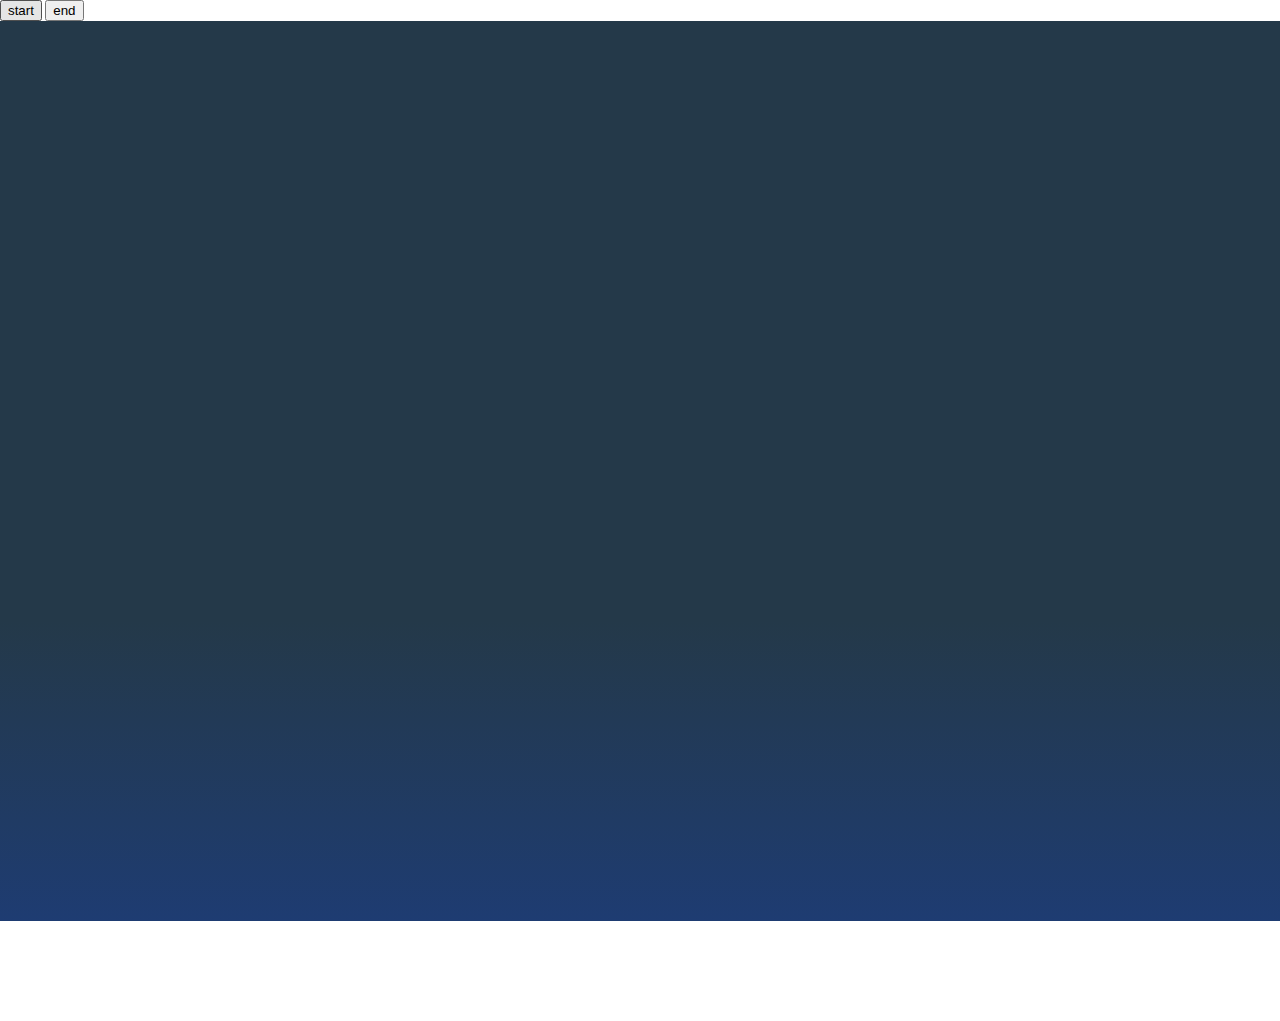
<file: index.html>
<!DOCTYPE html>
<html lang="ja">
  <head>
    <meta charset="utf-8">
    <title>HAL MS PROJECT</title>
    <link rel="stylesheet" href="css/style.css">
    <script type="text/javascript" src="js/jquery-2.0.3.min.js"></script>
    <script src="js/particles.js-master/particles.js"></script>
    <script src="js/audioManager.min.js"></script>
    <script src="js/audio.js"></script>
    <script type="text/javascript">
    function someFunc() {
      disp_background(300);
      disp_milkyway(2000);
      console.log("他の機能を同時に呼び出す関数");
    }
    </script>
    <style type="text/css">
    canvas#sample {
      position: absolute;
      top: 0;
      left: 0;
      right: 0;
      bottom: 0;
      margin: auto;
      z-index: 9999;
    }
    </style>
  </head>
  <body>
    <input id="startViewButton" type="button" value="start" onclick="someFunc()"/>
    <input type="button" value="end" onclick="disp_background(0);disp_milkyway(0)"/>

    <!-- shooting star -->
    <div id="particles-js"></div>

    <!-- audio sun -->
    <canvas id="sample"></canvas>

    <!-- planetarium star's -->
    <div id="particles-star"></div>

    <!-- milky way -->
    <div id="milkyway"></div>

    <script src="js/set.js"></script>
    <script src="js/anim.js"></script>
    <script src="js/star.js"></script>

  </body>
</html>
</file>
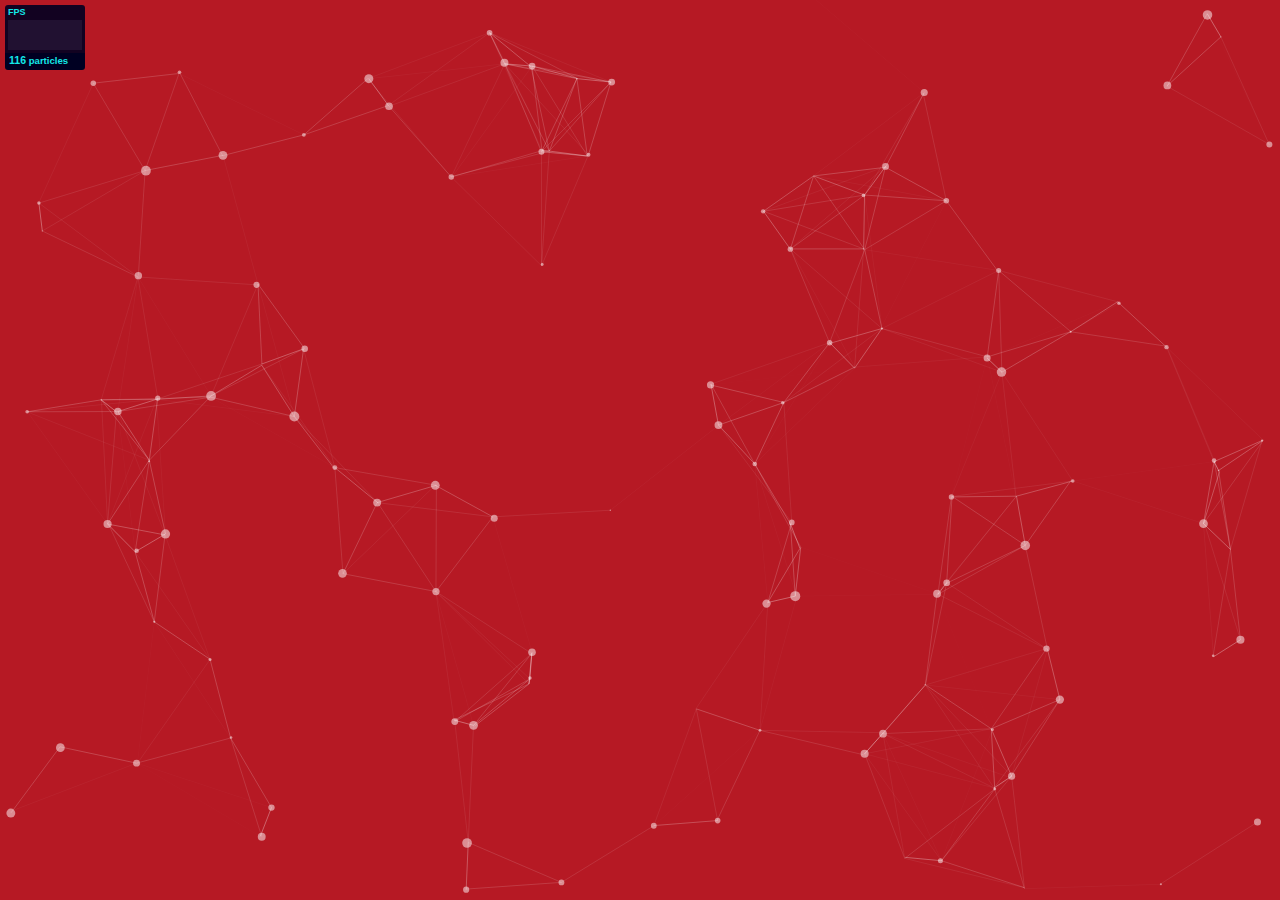
<file: js/particles.js-master/demo/index.html>
<!DOCTYPE html>
<html lang="en">
<head>
  <meta charset="utf-8">
  <title>particles.js</title>
  <meta name="description" content="particles.js is a lightweight JavaScript library for creating particles.">
  <meta name="author" content="Vincent Garreau" />
  <meta name="viewport" content="width=device-width, initial-scale=1.0, minimum-scale=1.0, maximum-scale=1.0, user-scalable=no">
  <link rel="stylesheet" media="screen" href="css/style.css">
</head>
<body>

<!-- count particles -->
<div class="count-particles">
  <span class="js-count-particles">--</span> particles
</div>

<!-- particles.js container -->
<div id="particles-js"></div>

<!-- scripts -->
<script src="../particles.js"></script>
<script src="js/app.js"></script>

<!-- stats.js -->
<script src="js/lib/stats.js"></script>
<script>
  var count_particles, stats, update;
  stats = new Stats;
  stats.setMode(0);
  stats.domElement.style.position = 'absolute';
  stats.domElement.style.left = '0px';
  stats.domElement.style.top = '0px';
  document.body.appendChild(stats.domElement);
  count_particles = document.querySelector('.js-count-particles');
  update = function() {
    stats.begin();
    stats.end();
    if (window.pJSDom[0].pJS.particles && window.pJSDom[0].pJS.particles.array) {
      count_particles.innerText = window.pJSDom[0].pJS.particles.array.length;
    }
    requestAnimationFrame(update);
  };
  requestAnimationFrame(update);
</script>

</body>
</html>
</file>
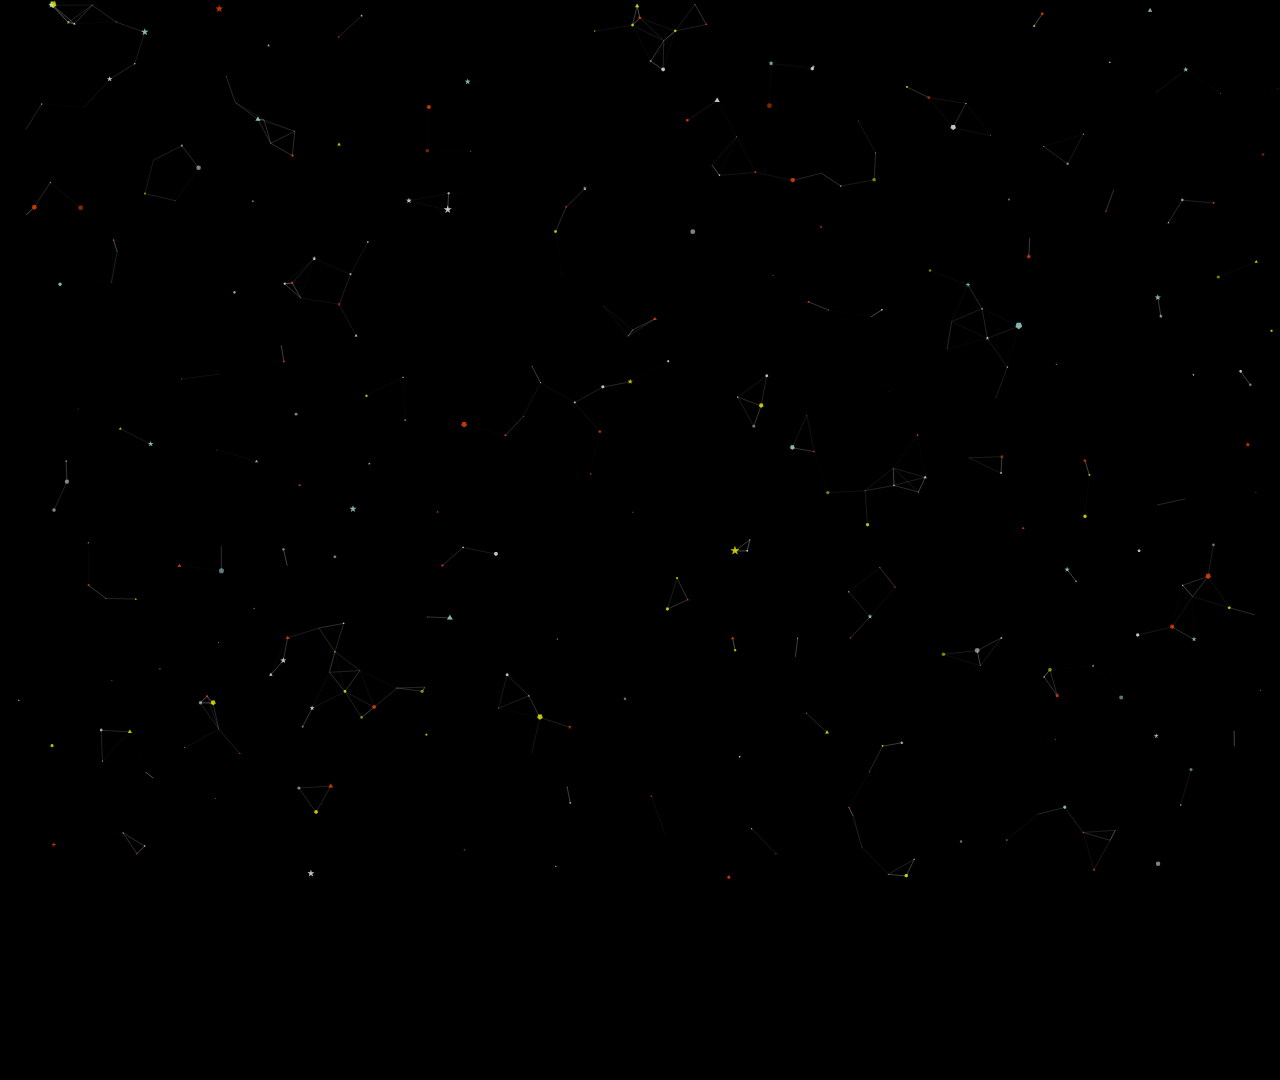
<file: htmls/end.html>
<html lang="ja">
  <head>
    <meta charset="utf-8">
    <link rel="shortcut icon" href="../img/favicon.ico" type="image/vnd.microsoft.icon">
    <title>HAL MS PROJECT</title>
    <script src="../js/particles.js-master/particles.js"></script>
    <link rel="stylesheet" href="../css/title.css">
    <link rel="stylesheet" href="../css/end.css">  
    <script src="../js/particles.js-master/particles.js"></script>
    <script src="../js/getQuery.js"></script>
  </head>

<body>

<audio src="../sound/end.mp3" autoplay=""></audio>

<div id="particles-js"></div>

<svg id="Logo-Defs" version="1.2" baseProfile="tiny"> 
  <defs>

  <linearGradient id="MyGradient" x1="0%" y1="0%" x2="0%" y2="100%">
<stop id="stopColor1" offset="10%"/>
<stop id="stopColor2" offset="30%"/>
<stop id="stopColor3" offset="90%"/>

<script>

let getData = getQuery();

const stopColor1 = document.getElementById('stopColor1');
const stopColor2 = document.getElementById('stopColor2');
const stopColor3 = document.getElementById('stopColor3');

if (getData == 0) { // red
  stopColor1.style.stopColor = "#FFBEDA";
  stopColor2.style.stopColor = "#FF97C2";
  stopColor3.style.stopColor = "#FF5192";

} else if (getData == 1) { // orange
  stopColor1.style.stopColor = "#FFAD90";
  stopColor2.style.stopColor = "#FF9872";
  stopColor3.style.stopColor = "#FF773E";

} else if (getData == 2) { // yellow
  stopColor1.style.stopColor = "#FFFFAA";
  stopColor2.style.stopColor = "#FFFF77";
  stopColor3.style.stopColor = "#FFFF44";

} else if (getData == 3) { // green
  stopColor1.style.stopColor = "#B1F9D0";
  stopColor2.style.stopColor = "#86F9C5";
  stopColor3.style.stopColor = "#64F9C1";

} else if (getData == 4) { // blue
  stopColor1.style.stopColor = "#BAD3FF";
  stopColor2.style.stopColor = "#8EB8FF";
  stopColor3.style.stopColor = "#5D99FF";

} else { // purple
  stopColor1.style.stopColor = "#FFCCFF";
  stopColor2.style.stopColor = "#FFAAFF";
  stopColor3.style.stopColor = "#FF88FF";
}

</script>

        <path  id="K" class="Text" d="M373.115,196.66c9.264,27.287,33.894,46.59,63.287,44.628c14.542-0.967,28.646-7.142,39.46-16.837
            c12.772-11.458,20.197-27.571,23.954-44.064c1.99-8.712,2.829-17.66,3.086-26.579c0.12-4.069-11.342-1.143-11.446,2.182
            c-0.839,29.825-11.665,71.843-45.862,78.717c-28.014,5.634-52.564-16.706-61.024-41.631
            C383.402,189.639,371.98,193.327,373.115,196.66L373.115,196.66z"/>

        <path id="T" class="Text" d="M18.644,136.223c-4.848,16.33-6.842,34.653,0.62,50.523c6.226,13.256,18.599,21.892,32.179,26.44
            c16.981,5.691,35.58,5.299,53.08,2.737c21.296-3.101,42.089-10.586,61.132-20.481c38.781-20.162,70.216-52.597,103.322-80.591
            c31.919-27.003,66.56-55.841,106.843-69.205c17.572-5.831,36.243-7.29,54.047-1.603c21.58,6.886,38.413,23.391,51.406,41.354
            c2.505,3.456,16.385-1.687,13.3-5.962c-12.536-17.324-28.194-32.307-48.201-40.524c-17.152-7.045-36.207-7.482-54.243-4.18
            C350.299,42.38,313.333,68.8,280.666,94.601c-17.644,13.931-34.588,28.714-51.565,43.449
            c-15.673,13.612-31.196,27.831-48.216,39.768c-30.78,21.593-72.626,38.601-110.815,30.348
            c-14.315-3.086-27.939-10.594-35.324-23.643c-8.82-15.59-6.666-34.517-1.779-50.965C34.25,129.245,19.979,131.751,18.644,136.223
            L18.644,136.223z"/>
      
        <path id="Mark" class="Text" d="M407.624,150.934c-11.898,6.55-21.633,14.875-27.971,26.892c2.026-17.94,4.651-35.816,7.769-53.524
            c0.943-5.383-10.762-3.221-11.646,1.543c-3.441,18.563-6.861,37.138-11.01,55.554c-3.708,16.541-7.153,34.984-15.79,49.823
            c-1.17-6.639,1.407-14.731,2.706-21.173c1.658-8.225,3.6-16.477,4.096-24.878c0.283-4.88,0.052-11.47-4.708-14.279
            c-10.534-6.206-19.97,9.763-23.543,16.932c-1.986,4.001-3.736,8.133-5.307,12.345c0.183-4.704,0.395-9.407,0.627-14.099
            c0.048-0.772,0.104-1.535,0.156-2.294c0.132-2.202,0.251-4.412,0.3-6.618c0.124-5.671-11.402-3.249-11.645,1.551
            c-0.22,4.216-0.432,8.444-0.64,12.692c-0.823,11.054-2.318,22.112-4.224,32.959c-1.306,7.393-2.785,15.006-5.907,21.884
            c-0.719,1.587-1.227,2.422-1.934,3.141c-1.075-2.738-1.267-5.975-1.458-8.796c-1.319-20.162,1.327-40.855,3.313-60.877
            c-3.209,0.524-10.391,5.007-12.648,6.83c-5.851,4.831-10.946,10.115-15.33,15.841c-4.264,5.38-7.924,11.174-10.63,17.449
            c-3.317,6.981-5.911,14.415-7.821,22.292c-0.935,3.833-1.662,7.729-2.446,11.617c0.052-3.208,0.144-6.402,0.156-9.535
            c0.029-9.959,0.068-19.938-0.807-29.857c-0.431-4.876-0.679-10.683-3.884-14.699c-2.889-3.621-8.713-3.101-12.293-0.955
            c-9.079,5.443-11.821,18.631-13.895,28.106c-0.811,3.701-1.475,7.433-2.027,11.19c-0.06-1.091-0.132-2.193-0.183-3.289
            c0.427-6.263,0.763-12.525,1.066-18.791c1.12-23.087,0.543-46.218,1.595-69.282c0.259-5.663-11.266-3.245-11.642,1.543
            c-2.274,29.102-3.997,58.499-2.649,87.729c0,0,1.539,25.713,6.162,46.773c0.951,4.328,2.522,7.569,4.236,11.15
            c1.938,4.069,11.805,2.082,11.553-2.554c-1.303-23.511-1.171-47.872,4.664-70.832c1.008-3.965,2.514-8.716,4.436-12.369
            c1.906,5.598,1.619,12.42,1.827,18.047c0.359,10.02,0.156,20.058,0.179,30.078c0.025,6.194-0.663,13.731,1.487,19.662
            c2.374,6.566,11.329,2.897,14.171-1.311c2.87-4.236,4.648-9.155,5.967-14.283c0.331,0.48,0.692,0.927,1.075,1.363
            c3.393,3.888,9.387,2.674,13.536,0.904c5.199-2.214,8.128-7.853,10.07-12.992c1.103,5.395,3.705,10.303,10.507,9.087
            c6.463-1.147,10.687-5.267,13.62-10.41c0.036,0.519,0.06,1.047,0.096,1.567c0.44,5.787,11.034,3.173,11.65-1.543
            c2.945-22.268,7.373-46.834,19.458-66.228c0.471-0.743,1.015-1.487,1.566-2.178c1.927,5.466-0.024,12.98-0.939,18.219
            c-1.463,8.481-3.533,16.833-4.8,25.349c-0.695,4.648-2.106,12.549,1.923,16.186c4.948,4.452,12.301,1.219,16.401-2.658
            c3.901-3.672,6.219-9.344,8.14-14.398c-0.247,4.364-0.455,8.736-0.611,13.092c-0.011,0.068-0.024,0.132-0.04,0.196
            c-1.162,5.663,10.635,3.789,11.694-1.371c3.636-17.596,6.534-36.088,13.855-52.629c4.924-11.114,13.284-18.495,23.787-24.27
            C419.976,153.727,413.366,147.769,407.624,150.934z M278.72,238.542c-1.259,5.515-2.653,11.925-5.994,16.637
            c-0.016-0.028-0.032-0.04-0.044-0.064c-4.392-6.294-4.136-16.525-2.833-23.974c0.711-4.124,1.981-8.064,3.66-11.841
            c2.626-5.339,5.763-10.363,9.428-15.058c0.879-1.091,1.774-2.166,2.713-3.221C283.556,213.573,281.562,226.142,278.72,238.542z"/>

        <path id="Frame" class="Text" d="M538.23,236.201c-1.759,0.751-6.69,2.809-7.026,5.143c-1.863,12.712-6.13,24.917-13.468,35.512
            c-6.706,9.687-15.866,17.528-25.466,23.342c-4.755,2.874-10.123,5.455-15.849,7.853c-6.23,2.598-12.657,4.74-19.15,6.682
            c-14.427,4.308-29.278,7.206-44.124,9.643c-32.147,5.259-64.682,7.777-97.053,11.242c-30.704,3.284-61.708,7.041-91.265,16.361
            c-17.029,5.371-34.349,12.764-48.213,24.25c-6.142,5.083-14.047,13.004-12.464,21.836c1.418,7.913,11.454,9.952,18.04,10.43
            c7.545,0.56,15.234-0.951,22.592-2.389c10.542-2.054,20.833-5.196,30.816-9.136c26.708-10.542,49.184-28.606,67.195-50.742
            c0.668-0.819,1.659-2.074,2.326-3.28c20.262-2.198,40.583-3.973,60.83-6.271c31.107-3.532,62.447-7.92,92.336-17.56
            c25.764-8.308,52.001-21.377,68.93-43.184c8.992-11.574,14.33-25.466,16.441-39.896C543.976,233.811,538.925,235.909,538.23,236.201
            z M291.169,350.078c-10.374,12.756-22.168,24.314-36.183,33.042c-16.101,10.006-35.348,15.89-54.143,17.896
            c-7.417,0.799-18.663,0.839-23.147-6.467c-4.213-6.873,2.477-14.763,7.325-19.095c11.434-10.214,27.963-15.506,42.509-19.534
            c13.888-3.844,28.115-6.398,42.35-8.524c8.648-1.295,17.32-2.405,26.008-3.409C294.01,346.209,292.232,348.779,291.169,350.078z"/>

        <path class="Text" id="TLine" d="M429.396,249.253c-8.544-7.925-23.187-6.682-33.502-4.141c-22.383,5.527-41.462,20.873-56.556,37.71
            c-0.975,1.095-3.537,3.632-4.992,5.846c-21.317,1.963-42.653,3.725-63.85,6.822c-20.066,2.937-40.056,7.142-59.798,11.765
            c-9.288,2.174-18.583,4.548-27.647,7.59c0.308-6.131,0.444-12.27,0.499-18.404c0.476-50.726-0.327-101.468-0.911-152.186
            c-0.064-5.515-0.132-11.03-0.2-16.549c-0.064-4.784-12.82,0.352-12.765,4.712c0.539,42.345,0.972,84.695,1.143,127.041
            c0.084,19.997,0.668,40.208-0.507,60.23c-1.115,0.48-2.234,0.967-3.337,1.478c-9.471,4.372-18.411,10.487-24.018,19.438
            c-5.683,9.08-6.083,23.635,5.562,28.143c7.874,3.037,17.129-0.887,22.724-6.618c6.406-6.554,8.136-15.726,9.539-24.45
            c0.84-5.215,1.415-10.454,1.823-15.705c1.554-0.508,3.117-0.995,4.68-1.475c18.135-5.523,36.931-9.068,55.518-12.684
            c36.479-7.094,73.473-9.3,110.368-13.232c15.522-1.655,31.204-3.497,46.354-7.374c11.19-2.865,23.503-7.053,31.204-16.149
            C436.394,264.375,435.746,255.139,429.396,249.253z M169.448,330.979c-0.876,9.072-1.666,19.138-5.755,27.435
            c-0.471,0.959-1.127,2.006-1.918,2.774c-0.232,0.047-0.548,0.072-0.923,0.032c-3.101-0.376-5.635-2.614-7.265-5.139
            c-3.009-4.669-2.035-10.439-0.104-14.983c1.615-3.78,3.213-5.555,5.886-7.929c0.236-0.208,0.471-0.399,0.711-0.603
            c0.14-0.1,0.728-0.567,0.855-0.656c0.908-0.671,1.851-1.291,2.806-1.898c0.096-0.06,0.176-0.112,0.236-0.152
            c0.064-0.032,0.12-0.068,0.204-0.115c0.532-0.316,1.079-0.607,1.623-0.904c1.31-0.715,2.662-1.371,4.012-2.006
            C169.703,328.218,169.583,329.6,169.448,330.979z M420.863,270.213c-0.507,1.016-0.043,0.244-0.987,1.423
            c-0.064,0.079-0.272,0.3-0.427,0.463c-0.268,0.256-0.539,0.499-0.815,0.743c-0.032,0.025-0.052,0.04-0.08,0.064
            c-0.04,0.036-0.087,0.065-0.144,0.108c-0.419,0.312-0.855,0.596-1.295,0.883c-0.052,0.036-0.088,0.061-0.132,0.088
            c-0.048,0.028-0.083,0.047-0.14,0.083c-0.671,0.38-1.359,0.724-2.05,1.067c-0.115,0.056-0.731,0.34-0.991,0.46
            c-0.427,0.183-0.855,0.359-1.295,0.535c-1.247,0.499-2.518,0.943-3.796,1.378c-2.534,0.859-5.331,1.587-8.488,2.342
            c-7.002,1.67-14.128,2.87-21.253,3.88c-11.114,1.571-22.272,2.789-33.442,3.88c1.978-2.186,3.745-4.336,4.664-5.359
            c12.18-13.595,27.687-26.552,46.13-29.933c8.44-1.547,20.349-0.248,24.578,8.416C422.455,263.924,422.171,267.576,420.863,270.213z"
            />

        <path class="Text" id="you" d="M734.692,120.417c-2.39,8.828-5.939,17.584-11.678,24.785c-1.87,2.354-4.396,4.68-6.202,5.683
            c-0.136-0.012-0.24,0-0.12,0.024c-0.4-0.1-1.327-0.488-1.375-0.524c-6.802-3.952-7.745-15.142-8.352-21.988
            c-1.655-18.703,1.407-37.894,4.708-56.237c0.599-3.301-9.743-1.467-10.295,1.558c-3.637,20.162-8.105,40.324-15.106,59.61
            c-2.166,5.971-4.644,11.873-7.761,17.409c-0.831,1.475-1.774,2.877-2.806,4.224c-0.151-0.359-0.287-0.711-0.415-1.067
            c-1.495-4.092-1.527-8.772-1.527-13.068c-0.007-18.055,4.125-36.303,8.297-53.771c0.728-3.177-9.567-1.467-10.295,1.559
            c-2.31,10.127-6.506,19.802-12.069,28.558c-1.454,2.302-3.054,4.5-4.763,6.622c0.519-4.052,0.863-8.061,1.079-11.913
            c0.352-6.102,0.631-13.483-3.157-18.691c-2.901-3.984-9.352-2.845-13.18-1.195c-7.513,3.226-11.965,10.918-13.987,18.527
            c-0.072,0.24-0.128,0.503-0.183,0.751c-0.712,0.46-1.224,0.995-1.367,1.558c-3.581,13.816-8.361,27.359-13.036,40.863
            c-1.215-13.672-2.43-27.328-3.485-40.979c-0.232-2.906-0.448-5.803-0.671-8.712c-0.2-2.725-10.479-0.623-10.358,2.778
            c0.863,23.542-2.039,47.385-9.24,69.852c-2.086,6.543-4.565,13.261-8.201,19.139c-1.742-7.401-0.032-16.141,0.104-23.514
            c0.192-10.494-0.112-21.077-1.895-31.439c-2.446-14.351-9.351-28.435-25.569-29.114c-2.573-0.107-5.115,0.112-7.665,0.476
            c-1.823,0.264-5.268,1.139-5.979,3.185c-0.703,2.07,3.405,1.762,4.325,1.63c16.888-2.418,22.763,15.382,24.889,28.794
            c1.678,10.566,1.711,21.404,1.463,32.083c-0.16,7.234-1.855,15.798,0.591,22.847c1.639,4.736,7.242,4.204,11.079,2.546
            c4.851-2.107,7.617-6.482,10.07-10.946c4.948-9.004,8.32-19.023,10.735-29.27c0.44,5.139,0.871,10.275,1.295,15.414
            c-5.348,15.601-10.663,31.212-15.738,46.909c-6.954,21.521-14.163,43.401-13.956,66.28c0.104,12.32,3.461,30.049,18.927,30.268
            c11.557,0.16,19.175-5.95,22.364-16.617c4.109-13.807,3.741-29.253,3.605-43.504c-0.28-28.494-2.31-56.98-4.716-85.435
            c2.694-7.877,5.403-15.758,8.097-23.65c0.024-0.064,0.047-0.136,0.072-0.204c0.272,3.449,0.903,6.898,2.389,9.895
            c4.588,9.295,16.817,1.422,20.558-4.576c4.388-7.013,7.194-15.295,9.007-23.794c3.317-2.222,6.275-4.864,8.473-7.214
            c1.119-1.195,2.19-2.446,3.237-3.732c-0.991,7.317-1.567,14.666-1.503,22.003c0.064,6.966,0.632,18.248,10.326,16.757
            c10.327-1.587,15.235-12.101,19.055-20.646c1.391-3.113,2.677-6.274,3.876-9.475c0.064,0.62,0.104,1.247,0.176,1.87
            c0.815,7.558,2.789,18.487,10.886,21.652c7.937,3.105,17.112-2.238,22.531-7.716c7.041-7.134,11.334-17.125,14.147-26.584
            c0.2-0.695,0.392-1.391,0.592-2.094C745.81,115.797,735.523,117.352,734.692,120.417z M607.327,258.796
            c0.367,15.274,0.719,31.288-2.95,46.231c-0.983,4.012-2.39,8.256-5.355,11.254c-0.344,0.351-0.048,0.124-0.807,0.519
            c1.486-0.775-0.152,0-0.815,0.052c-2.478,0.192-4.66-1.003-6.49-2.566c-4.428-3.812-5.979-10.327-6.89-15.83
            c-1.463-8.84-0.767-17.991,0.456-26.812c2.877-20.813,10.367-41.019,16.945-60.88c0.991-2.982,1.998-5.962,2.997-8.936
            C605.8,220.798,606.88,239.79,607.327,258.796z M638.307,102.577c1.015-2.138,2.342-4.092,3.924-5.85
            c0.104-0.12,0.216-0.212,0.327-0.316c0.56,0.647,1.192,1.562,1.495,2.242c1.359,3.025,1.574,6.578,1.702,9.835
            c0.327,8.32-0.959,16.885-2.734,25.105c-4.78-0.584-7.329-10.343-7.809-13.8C634.382,113.927,635.805,107.877,638.307,102.577z
             M635.182,157.184c-0.408,0.76-0.863,1.495-1.351,2.206c-0.551-1.083-0.879-2.378-1.166-3.489
            c-1.375-5.275-1.335-10.958-1.215-16.357c0.025-1.127,0.064-2.254,0.128-3.373c0.248,0.2,0.496,0.403,0.759,0.588
            c2.965,1.978,6.227,2.477,9.496,2.03C640.297,145.123,638.267,151.437,635.182,157.184z"/>
      </g>
    </g>
  </defs>
</svg>

<svg id="Logo" class="Animate-Path" width="100%" height="100%" viewBox="0 0 800 700" xml:space="preserve">
  <use id="Draw-K" class="Animate-Draw" xlink:href="#K" />
  <use id="Draw-T" class="Animate-Draw" xlink:href="#T" />
  <use id="Draw-Mark" class="Animate-Draw" xlink:href="#Mark" />
  <use id="Draw-TLine" class="Animate-Draw" xlink:href="#TLine" />   
  <use id="Draw-you" class="Animate-Draw" xlink:href="#you" />
</svg>

<script src="../js/title.js"></script>
<script type="text/javascript">
  window.addEventListener("keyup", handleKeyup);
  function handleKeyup(event){
    if (event["key"] == "Enter") {
      // document.location.href = "./title.html";
      document.location.href = "http://localhost:8008/view.php";
    }
  }
</script>
</body>

</html>
</file>
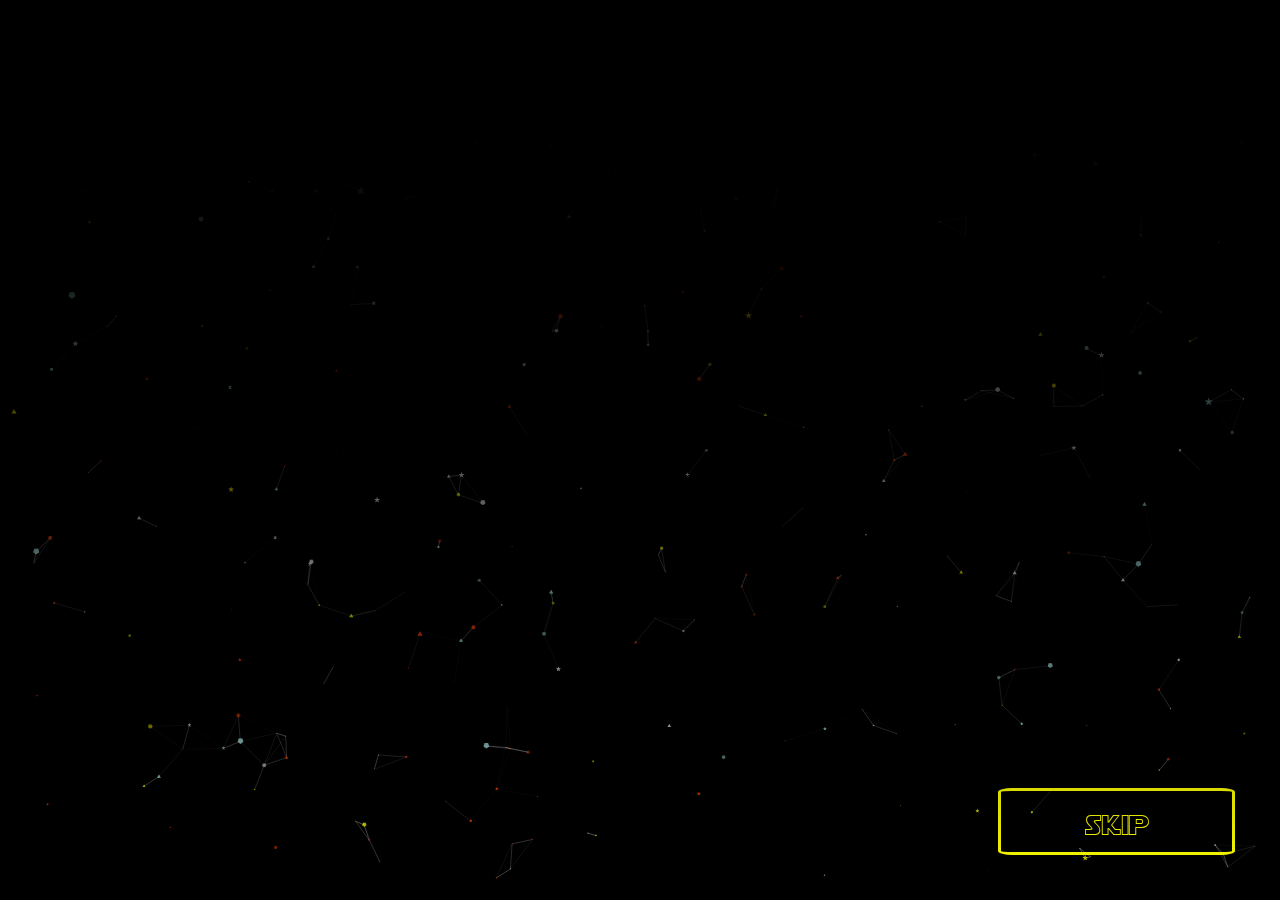
<file: htmls/opening.html>
<!DOCTYPE html>
<html lang="ja">
  <head>
    <meta charset="utf-8">
    <meta http-equiv="refresh" content="90;URL=./recode.html">
    <link rel="shortcut icon" href="../img/favicon.ico" type="image/vnd.microsoft.icon">
    <title>HAL MS PROJECT</title>
    <script src="../js/particles.js-master/particles.js"></script>
      <script src="../js/opening.js"></script>
    <script type="text/javascript">
      function frameClick() {
        document.location.href = "./recode.html";
      }
    </script>
    <link rel="stylesheet" href="../css/opening.css">
  </head>
  <body>
    <audio src="../sound/shikiten-opening-bgm.mp3" autoplay=""></audio>
    <div id="particles-js"></div>
    <div id="wrap">
      <div id="frame">
        <div class="roll" id="roll">
          <ul>
            <li><span class="title1">企画</span></li>
          </ul>
          <ul class="plan">
            <li>あなたは自分の声の魅力に気づいています？</li>
            <li>ハスキーな声、甲高い声にコンプレックスを抱える</li>
            <li>そこのあなた！</li>
            <li>あなたの声の波長によって形・色・動きの決まる</li>
            <li>星を宇宙に描いて、大切な人と眺めてみませんか。</li>
            <li>ボイスプラネタリウムではあなたの声を</li>
            <li>大きさ、長さ、質の合計値として計算し、</li>
            <li>視覚的に楽しめるようになっています。</li>
            <li>自分で聞いただけではわからない魅力を見つけよう。</li>
          </ul>
          <ul>
            <li><span class="title1">BGM & SE</span></li>
          </ul>
          <ul>
            <li><span class="title2">H/MIX GALLERY</span></li>
            <li>日時計の丘</li>
          </ul>
          <ul>
            <li><span class="title2">Charlie Parker</span></li>
            <li>Confirmation</li>
            <li>Now's The Time</li>
          </ul>
          <ul>
            <li><span class="title2">Clifford Brown & Max Roach Quintet</span></li>
            <li>Sandu</li>
          </ul>
          <ul>
            <li><span class="title2">HURT RECORD</span></li>
            <li></li>
            <li>式典オープニングbgm</li>
          </ul>
          <ul>
            <li><span class="title2">魔王魂</span></li>
            <li></li>
            <li>ワンポイント17</li>
            <li>アフレラ</li>
          </ul>
          <ul>
            <li><span class="title2">Music is VFR</span></li>
            <li>風 合成 環境01</li>
            <li>青い星</li>
            <li>空白と静寂</li>
          </ul>
          <ul>
            <li><span class="title2">DOVA-SYNDROME</span></li>
            <li></li>
            <li>　　　 　ゆったり　メインタイトル</li>
            <li>　 　 MINT 　Morning</li>
            <li>　　　　夏の思い出　 星の降り積もる街</li>
            <li>　　　 GReens　Into the light</li>
            <li>　　new world　一瞬の輝きを</li>
            <li>Smiles Of Fortune　Electro Rainbow</li>
            <li>　伍式</li>
          </ul>
          <ul>
            <li><span class="title3">キャスト</span></li>
            <li></li>
            <li>　中原秀　関口咲季</li>
            <li>町田慶介　小林雄輝</li>
            <li>　山口諒人　飯泉ひより</li>
            <li>　吉田稔　林伸明　</li>
          </ul>
          <ul>
            <li><span class="title3">制作期間</span></li>
            <li></li>
            <li>2018/9/20〜2019/1/23</li>
          </ul>
          <ul>
            <li><span class="title3">制作費用</span></li>
            <li></li>
            <li>100,000円</li>
          </ul>
          <ul class="technology">
            <li><span class="title3">使用技術</span></li>
            <li></li>
            <li>HTML5</li>
            <li>CSS3</li>
            <li>JavaScript</li>
            <li>PHP</li>
            <li>Web Audio API</li>
            <li>particles.js</li>
            <li>jQuery</li>
          </ul>
          <ul>
            <li class="title2">制作</li>
            <li class="title1">すぐるんず</li>
          </ul>
        </div>
      </div>
    </div>
    <div id=button_area>
      <a href="#" onclick="frameClick();" onMouseDown="return false;" onSelectStart="return false" id=skip>skip</a>
    </div>
    <script src="../js/title.js"></script>
    <script type="text/javascript">
      window.addEventListener("keydown", handleKeydown);
      function handleKeydown(event){
        if (event["key"] == "Enter") {
          document.getElementById("skip").setAttribute(
            "style",
            "font-family: 'hover'; color: #000; background-color: yellow; border-color: yellow;"
          );
        }
      }

      window.addEventListener("keyup", handleKeyup);
      function handleKeyup(event){
        if (event["key"] == "Enter") {
          document.getElementById("skip").click();
        }
      }
    </script>
  </body>
</html>
</file>
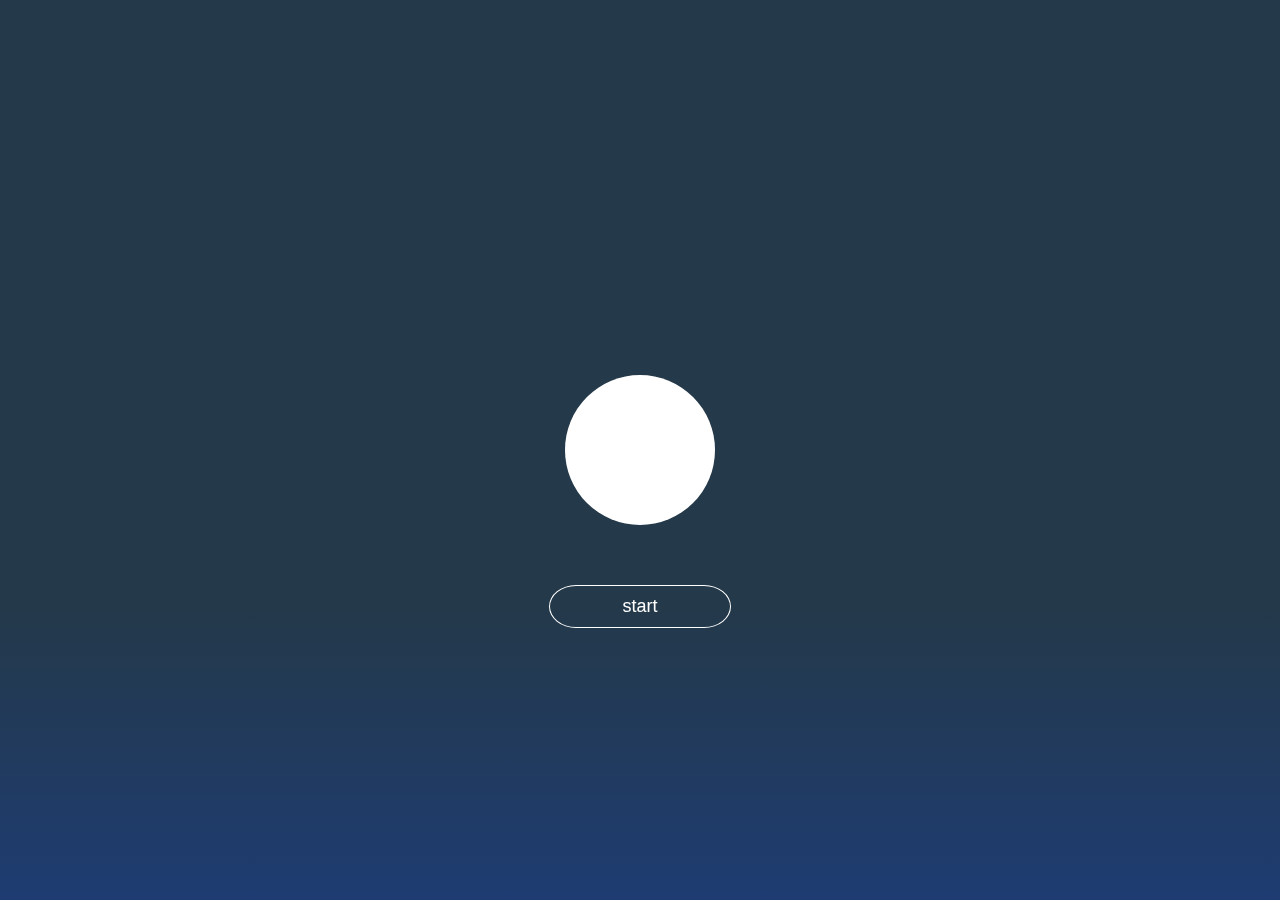
<file: htmls/recode.html>
<!DOCTYPE html>
<html>
<head>
  <meta http-equiv="Content-Type" content="text/html; charset=utf-8">
  <link rel="shortcut icon" href="../img/favicon.ico" type="image/vnd.microsoft.icon">
  <title>HAL MS PROJECT</title>
  <link rel="stylesheet" href="../css/recode.css">
  <script type="text/javascript" src="../js/jquery-2.0.3.min.js"></script>
  <script src="../js/audioManager.min.js"></script>
  <script src="../js/median.js"></script>
  <script src="../js/fadeOut.js"></script>
</head>
<body class="selector">
<canvas id="visualizer" ></canvas>

<script>
  /*****************************
  * fade out
  *****************************/
  let btn_count = 0;
  let uploadFlg = 0;

  function buttonControl(){
    btn_count++;
    if (btn_count == 1) {
      document.getElementById("btn").innerText = "stop";
      play(this);
    }
  }

  function uploadAndFadeNext () {
    jsonUpload(median_arr(data));
    offRecod();

    fadeOut(document.querySelector('.selector'), 2000);
    setTimeout(function(){
      if (uploadFlg == 500) {
        var target = document.getElementById("form");
        setTimeout(function(){
          target.submit();
        }, 500);

      } else {
        var target = document.getElementById("form");
        setTimeout(function(){
          target.method = "get";
          target.elements["name"].value = now;
          target.submit();
        }, 500);
      }
    }, 1500);
  }

  /*****************************
  * web audio api
  *****************************/
  
  // 一時保存配列
  var data = new Array();
  // 現在時刻命名用
  var now = Date.now();
  // audio manager 初期化
  var manager;

  // visualizer && recoder view
  var canvas;
  var canvasContext;

  $('#visualizer').attr('height', window.innerHeight);
  $('#visualizer').attr('width', window.innerWidth);

  canvas = document.querySelector('canvas');
  canvasContext = canvas.getContext('2d');  
  canvasContext.fillStyle ='#fff';
  canvasContext.translate(canvas.width/2, canvas.height/2);
  canvasContext.arc(0, 0, canvas.height/12, 7, 0, true);
  canvasContext.fill();
  canvasContext.translate(-canvas.width/2, -canvas.height/2);

  function isBelowThreshold(currentValue) {
    return currentValue > 30;
  }

  var play = function() {

    // recorded
    onRecod();

    let time_count = 0;

    // リアルタイム集音
    if(btn_count == 1) {
      manager = (new AudioManager({
        fps             : 60,
        useMicrophone   : true,
        onMicInitFaild  : function() {
          console.log('マイク入力がリジェクトされました');
        },
        onEnterFrame: function() {
          data.push(manager.analysers.mic.getByteFrequencyData(64));

          time_count = time_count + 120;

          var me  = this,
          dat = me.analysers.mic.getByteFrequencyData(512),
          len = dat.length,
          haf = len/2,
          rad = canvas.height/12,
          siz = time_count;

          const lower_limit = dat.every(isBelowThreshold);
          if (lower_limit && time_count > 7000) {
              me.stopLoop()
              uploadAndFadeNext();
          }

          canvasContext.clearRect(0, 0, canvas.width, canvas.height);
          canvasContext.strokeStyle ='#fff';
          
          canvasContext.fillStyle ='#fff';
          canvasContext.lineWidth = 1.0;

          canvasContext.save();
          canvasContext.translate(canvas.width/2, canvas.height/2);
          canvasContext.beginPath();

          // 円塗りつぶし
          canvasContext.arc(0, 0, canvas.height/12, 7, 0, true);
          canvasContext.fill();

          for (var i = 0; i < len; i++) {
            canvasContext.moveTo(rad+(siz*Math.floor((dat[i]/255)*100)/100),0);
            canvasContext.lineTo(rad-1,0);
            canvasContext.rotate(Math.PI/haf);
          }

          canvasContext.stroke();
          canvasContext.translate(-canvas.width/2, -canvas.height/2);
          canvasContext.restore();

        }

      })).init();
    }
  }

  /*****************************
  * sound recode && uploaded
  *****************************/

  // 音源録音用
  var recorder;
  // データ配列
  var chunks = [];

  const offRecod = function() {
    recorder.stop();
  }

  var onRecod = function() {
    navigator.getUserMedia = navigator.getUserMedia || navigator.webkitGetUserMedia;
    navigator.getUserMedia({
      audio: true,
      video: false
    }, successFunc, errorFunc);
  }

  function successFunc(stream) {
    recorder = new MediaRecorder(stream, {
      mimeType: 'video/webm;codecs=vp9'
    });

    recorder.addEventListener('dataavailable', function(ele) {
      if (ele.data.size > 0) {
        chunks.push(ele.data);
      }
    });

    recorder.addEventListener('stop', function() {
      soundUpload();
    });

    recorder.start();
  }

  function errorFunc(error) {
    console.log("error");
  }

  function soundUpload()
  {
    const soundData = now + ".mp3";
    const formdata = new FormData();
    formdata.append("file", new Blob(chunks, {type:"video/webm"}), soundData);
    const xhttpreq = new XMLHttpRequest();
    xhttpreq.onreadystatechange = function() {
      if (xhttpreq.readyState == 4 && xhttpreq.status == 200) {
        console.log(xhttpreq.responseText);
      }
    };
    xhttpreq.open("POST", "http://0.0.0.0:8008/upload.php", true);
    xhttpreq.send(formdata);
  }

  function jsonUpload(arr)
  {
    const data = {
      "color" : arr[0],
      "star-value" : arr[1],
      "star-size" : arr[2],
      "star-opacity" : arr[3],
      "shooting-speed" : arr[4],
      "shooting-rotate" : arr[5],
      "milkyway-value" : arr[6],
      "milkyway-size" : arr[7],
      "milkyway-opacity" : arr[8],
      "milkyway-left" : arr[9],
      "milkyway-rotate" : arr[10],
      "visualizer-size": arr[11],
      "visualizer-line_width": arr[12]
    };

    const fileName = now + ".json";
    const formdata = new FormData();
    formdata.append("file", new Blob([JSON.stringify(data, null, '  ')], {type: 'application\/json'}), fileName);
    const xhttpreq = new XMLHttpRequest();
    xhttpreq.onreadystatechange = function() {
      if (xhttpreq.readyState == 4 && xhttpreq.status == 200) {
        console.log(xhttpreq.responseText);
      }
    };

    xhttpreq.onerror = function (e) {
      uploadFlg = 500;
    };

    xhttpreq.open("POST", "http://0.0.0.0:8008/index.php", true);
    xhttpreq.send(formdata);

  }

</script>

<div id="background"></div>

<form action="main.html" method="post" id="form">
<input type="hidden" name="name" value="">
<div id=button_area>
  <a href="javascript:void(0) " id="btn" class="button" onclick="buttonControl()" onMouseDown="return false;" onSelectStart="return false">start</a>
</div>
</form>

<audio id="bgm" src="../sound/recode.mp3" autoplay="" loop></audio>

<script type="text/javascript">

  // 直接できないため音量の調整をスクリプトで
  const bgm = document.getElementById("bgm");
  bgm.volume = 0.3;

  window.addEventListener("keydown", handleKeydown);
  function handleKeydown(event){
    if (event["key"] == "Enter") {
      document.getElementById("btn").style.display = "none";
    }
  }

  window.addEventListener("keyup", handleKeyup);
  function handleKeyup(event){
    if (event["key"] == "Enter") {
      document.getElementById("btn").click();
    }
  }
</script>

</body>
</file>
<file: css/title.css>
@font-face {
  font-family: 'title';
  src: url('../font/Starjhol.ttf');
}

@font-face{
  font-family: 'hover';
  src:url('../font/Starjedi.ttf');
}

html{
  user-select: none;
}

#particles-js{
  width:100%;
  height:98%;
  position: absolute;
}

#title {
  width:100%;
  top: 50%;
  left: 50%;
  margin: auto;
  transform: translate(-50%, -50%);
  position:absolute;
}

object{
  margin-bottom: 3%;
}

body {
  background-color: black;
  width: 100%;
  height: 100%;
  margin: 0;
  padding: 0;
  text-align: center;
  vertical-align: middle;
  animation: fadeIn 3s ease 0s 1 normal;
  -webkit-animation: fadeIn 3s ease 0s 1 normal;
}

#start {
  width: 20%;
  font-family: 'title';
  display: inline-block;
  text-align: center;
  border-style:solid;
  border-width:medium;
  font-size: 380%;
  color: yellow;
  text-decoration: none;
  padding: 1%;
  text-align: center;
  border-radius: 6%;
  transition: .1s;
}

#start:hover {
  font-family: 'hover';
  background-color: yellow;
  border-color: yellow;
  color: black;
}

@keyframes fadeIn {
    0% {opacity: 0}
    100% {opacity: 1}
}

@-webkit-keyframes fadeIn {
    0% {opacity: 0}
    100% {opacity: 1}
}
</file>
<file: css/end.css>
html {
  user-select: none;
  overflow: hidden;
}

#Logo {
  width: 100%;
  height: 100%;
  position: absolute;
  top: 20%;
  right: 0;
  margin: auto;
  display: block;
  fill: url("#MyGradient");
  stroke: #C0C0C0;
  stroke-miterlimit: 5;
}

.Animate-Draw {
  fill-opacity: 0;
  animation-timing-function: ease-in-out;
  animation-fill-mode: forwards;
  animation-iteration: 1;
  animation-name: DrawLine, FadeStroke, FillIn;
}

#Draw-Mark {
  animation-delay: .5s, 2.5s, 2.5s;
  animation-duration: 1.5s, .5s, .5s;
  stroke-dashArray: 2000;
  stroke-dashoffset: 2000;
}
#Draw-T{
  animation-delay: 1.5s, 2.5s, 2.5s;
  animation-duration: 1.5s, .5s, .5s;
  stroke-dasharray: 2000;
  stroke-dashoffset: 2000; 
}
#Draw-K{
  animation-delay: 1.5s,  2.5s, 2.5s;
  animation-duration: 1.5s, .5s, .5s;
  stroke-dasharray: 2000;
  stroke-dashoffset: 2000; 
}

#Draw-TLine{
  animation-delay: 1.5s, 2.5s, 2.5s;
  animation-duration: 1s, .5s, .5s;
  stroke-dasharray: 2000;
  stroke-dashoffset: 2000; 
  z-index: 2;
}

#Draw-you{
  animation-delay: 1.5s, 2.5s, 2.5s;
  animation-duration: 1s, .5s, .5s;
  stroke-dasharray: 2000;
  stroke-dashoffset: 2000; 
}

@keyframes DrawLine {
  to {
    stroke-dashOffset: 0;
  }
}
@keyframes FadeStroke {
  to {
    stroke-opacity: 0;
  }
}
@keyframes FillIn {
  from {
    fill-opacity: 0;
  }
  to {
    fill-opacity: 1;
  }
}
</file>
<file: css/opening.css>
@font-face {
  font-family: 'description';
  src: url('../font/Starjhol.ttf');
}

@font-face{
  font-family: 'hover';
  src:url('../font/Starjedi.ttf');
}

body {
  overflow: hidden;
}

#frame{
  position:absolute;
  width: 100vw;
  height: 180vh;
  overflow:hidden;
  font-size: 2.5vw;
  text-align:center;
  font-family:sans-serif;
  background-color: rgba(0,0,0,0);
}

.roll{
  margin-top: 70%;
  transform: translateY(100vh);
  animation-timing-function: linear;
  animation-iteration-count: 1;
}

.roll.anim{
  animation-name: opening;
}

@keyframes opening {
  0%{
    transform: translateY(100vh);
  }
  100%{
    transform: translateY(-650vh);
  }
}

ul {
  list-style: none;
}

.plan{
  margin-bottom: 2em;
}

.technology{
  margin-bottom: 4.5em;
}

.title1{
  font-size: 1.8em;
  font-weight: bold;
}

.title2{
  font-size: 1.4em;
  font-weight:bold;
  line-height: 2
}

.title3{
  font-size: 1.8em;
  font-weight:bold;
  line-height: 2
}

html:after{
  content:'';
  position:absolute;
  top:0;
  bottom:0;
  left:0;
  right:0;
  background:linear-gradient(top,rgba(0,0,0,1) 15%,rgba(0,0,0,0) 100%);
  background:linear-gradient(to bottom,rgba(0,0,0,1) 15%,rgba(0,0,0,0) 100%);
  pointer-events:none;
}

#particles-js{
  width:98%;
  height:97%;
  position: absolute;
}

#wrap{
  user-select: none;
  position:absolute;
  top:-80%;
  bottom:0;
  left:0;
  right:0;
  transform-origin:50% 100%;
  transform:perspective(300px) rotateX(5deg); /* 角度 */
  background-color: rgba(0,0,0,0);
}

html{
  color:yellow;
  background:black;
}

/*
@keyframes autoscroll{
  to{
    margin-top:-5000%;
  }
}
*/

#button_area{
  position: fixed;
  bottom: 5%;
  right: 12%;
  width: 10%;
}

#skip{
  width: 140%;
  font-family: 'description';
  display: inline-block;
  text-align: center;
  border-style:solid;
  border-width:medium;
  font-size: 180%;
  padding: 5% 20%;
  color: yellow;
  text-decoration: none;
  border-radius: 6%;
  transition: .1s;
}

#skip:hover {
  font-family: 'hover';
  background-color: yellow;
  border-color: yellow;
  color: black;
}

#skip:hover {
  border-color: black black transparent transparent;
}

body {
  animation: fadeIn 3s ease 0s 1 normal;
  -webkit-animation: fadeIn 3s ease 0s 1 normal;
/* フェードアウト */
  transition: all 7s;
  background-color: white;
}

/*フェードアウト*/
.bodyfadeout{
  opacity: 0;
}

@keyframes fadeIn {
  0% {opacity: 0}
  100% {opacity: 1}
}

@-webkit-keyframes fadeIn {
  0% {opacity: 0}
  100% {opacity: 1}
}
</file>
<file: css/recode.css>
html{
  user-select: none;
}

body {
  width: 100%;
  height: 100%;
  overflow:hidden;
  font: normal 75% Arial, Helvetica, sans-serif;
  z-index: 3;
  margin: 0;
  padding: 0;
  text-align: center;
  vertical-align: middle;
  animation: fadeIn 3s ease 0s 1 normal;
  -webkit-animation: fadeIn 3s ease 0s 1 normal;
}

canvas#visualizer {
  position: absolute;
  top: 0;
  left: 0;
  right: 0;
  bottom: 0;
  margin: auto;
  z-index: 2;
}

#background {
  width:100%;
  height:100%;
  margin:0 auto;
  background:linear-gradient(#243949,#243949,#243949,#1e3c72);
  position:absolute;
}

.button {
  width: 10%;
  display: inline-block;
  padding: 0.8% 2%;
  border-style:solid;
  border-width:thin;
/*  border-radius: 30px;*/
  border-radius: 15% / 50% ;
  color: #fff;
  font-size: 150%;
  text-decoration: none;
  text-align: center;
  transition: all .3s;
}

.button:active{  /* ボタンを押したとき */
  background:rgba(255,255,255,.6);
  border: none;
  box-shadow:  0 0.5% 0.5% #cccbc9, inset 0 0 1% rgba(0, 0, 0, 0.3);
}

#button_area{
  position: absolute;
  width:100%;
  height: 20%;
  top: 75%;
  left: 50%;
  text-align: center;
  transform: translate(-50%, -50%);
  z-index: 3;
}

@keyframes fadeIn {
    0% {opacity: 0}
    100% {opacity: 1}
}

@-webkit-keyframes fadeIn {
    0% {opacity: 0}
    100% {opacity: 1}
}
</file>
<file: css/style.css>
/* ---- reset ---- */
body {
  width: 100%;
  height: 100%;
  overflow:hidden;
  margin: 0;
  font: normal 75% Arial, Helvetica, sans-serif;
}
canvas {
  display: block;
  vertical-align: bottom;
} /* ---- particles.js container ---- */
#particles-js {
  width:100%;
  height:100%;
  margin:0 auto;
  background:linear-gradient(#243949,#243949,#243949,#1e3c72);
  position:absolute;
}

#particles-star {
  width:100%;
  height:100%;
  background-color: rgba(0,0,0,0);
  position:absolute;
}

#milkyway {
  width: 100px;               /* 幅指定 */
  height: 100%;               /* 高さ指定 */
  margin: 100px;
  position:absolute;
}
/* ---- stats.js ---- */
.count-particles {
  background: #000022;
  position: absolute;
  top: 48px;
  left: 0;
  width: 80px;
  color: #13e8e9;
  font-size: 0.8em;
  text-align: left;
  text-indent: 4px;
  line-height: 14px;
  padding-bottom: 2px;
  font-family: Helvetica, Arial, sans-serif;
  font-weight: bold;
}
.js-count-particles {
  font-size: 1.1em;
}
#stats,
.count-particles {
  -webkit-user-select: none;
  margin-top: 5px;
  margin-left: 5px;
}
#stats {
  border-radius: 3px 3px 0 0;
  overflow: hidden;
}
.count-particles {
  border-radius: 0 0 3px 3px;
}
</file>
<file: js/particles.js-master/demo/css/style.css>
/* =============================================================================
   HTML5 CSS Reset Minified - Eric Meyer
   ========================================================================== */

html,body,div,span,object,iframe,h1,h2,h3,h4,h5,h6,p,blockquote,pre,abbr,address,cite,code,del,dfn,em,img,ins,kbd,q,samp,small,strong,sub,sup,var,b,i,dl,dt,dd,ol,ul,li,fieldset,form,label,legend,table,caption,tbody,tfoot,thead,tr,th,td,article,aside,canvas,details,figcaption,figure,footer,header,hgroup,menu,nav,section,summary,time,mark,audio,video{margin:0;padding:0;border:0;outline:0;font-size:100%;vertical-align:baseline;background:transparent}
body{line-height:1}
article,aside,details,figcaption,figure,footer,header,hgroup,menu,nav,section{display:block}
nav ul{list-style:none}
blockquote,q{quotes:none}
blockquote:before,blockquote:after,q:before,q:after{content:none}
a{margin:0;padding:0;font-size:100%;vertical-align:baseline;background:transparent;text-decoration:none}
mark{background-color:#ff9;color:#000;font-style:italic;font-weight:bold}
del{text-decoration:line-through}
abbr[title],dfn[title]{border-bottom:1px dotted;cursor:help}
table{border-collapse:collapse;border-spacing:0}
hr{display:block;height:1px;border:0;border-top:1px solid #ccc;margin:1em 0;padding:0}
input,select{vertical-align:middle}
li{list-style:none}


/* =============================================================================
   My CSS
   ========================================================================== */

/* ---- base ---- */

html,body{ 
	width:100%;
	height:100%;
	background:#111;
}

html{
  -webkit-tap-highlight-color: rgba(0, 0, 0, 0);
}

body{
  font:normal 75% Arial, Helvetica, sans-serif;
}

canvas{
  display:block;
  vertical-align:bottom;
}


/* ---- stats.js ---- */

.count-particles{
  background: #000022;
  position: absolute;
  top: 48px;
  left: 0;
  width: 80px;
  color: #13E8E9;
  font-size: .8em;
  text-align: left;
  text-indent: 4px;
  line-height: 14px;
  padding-bottom: 2px;
  font-family: Helvetica, Arial, sans-serif;
  font-weight: bold;
}

.js-count-particles{
  font-size: 1.1em;
}

#stats,
.count-particles{
  -webkit-user-select: none;
  margin-top: 5px;
  margin-left: 5px;
}

#stats{
  border-radius: 3px 3px 0 0;
  overflow: hidden;
}

.count-particles{
  border-radius: 0 0 3px 3px;
}


/* ---- particles.js container ---- */

#particles-js{
  width: 100%;
  height: 100%;
  background-color: #b61924;
  background-image: url('');
  background-size: cover;
  background-position: 50% 50%;
  background-repeat: no-repeat;
}
</file>
